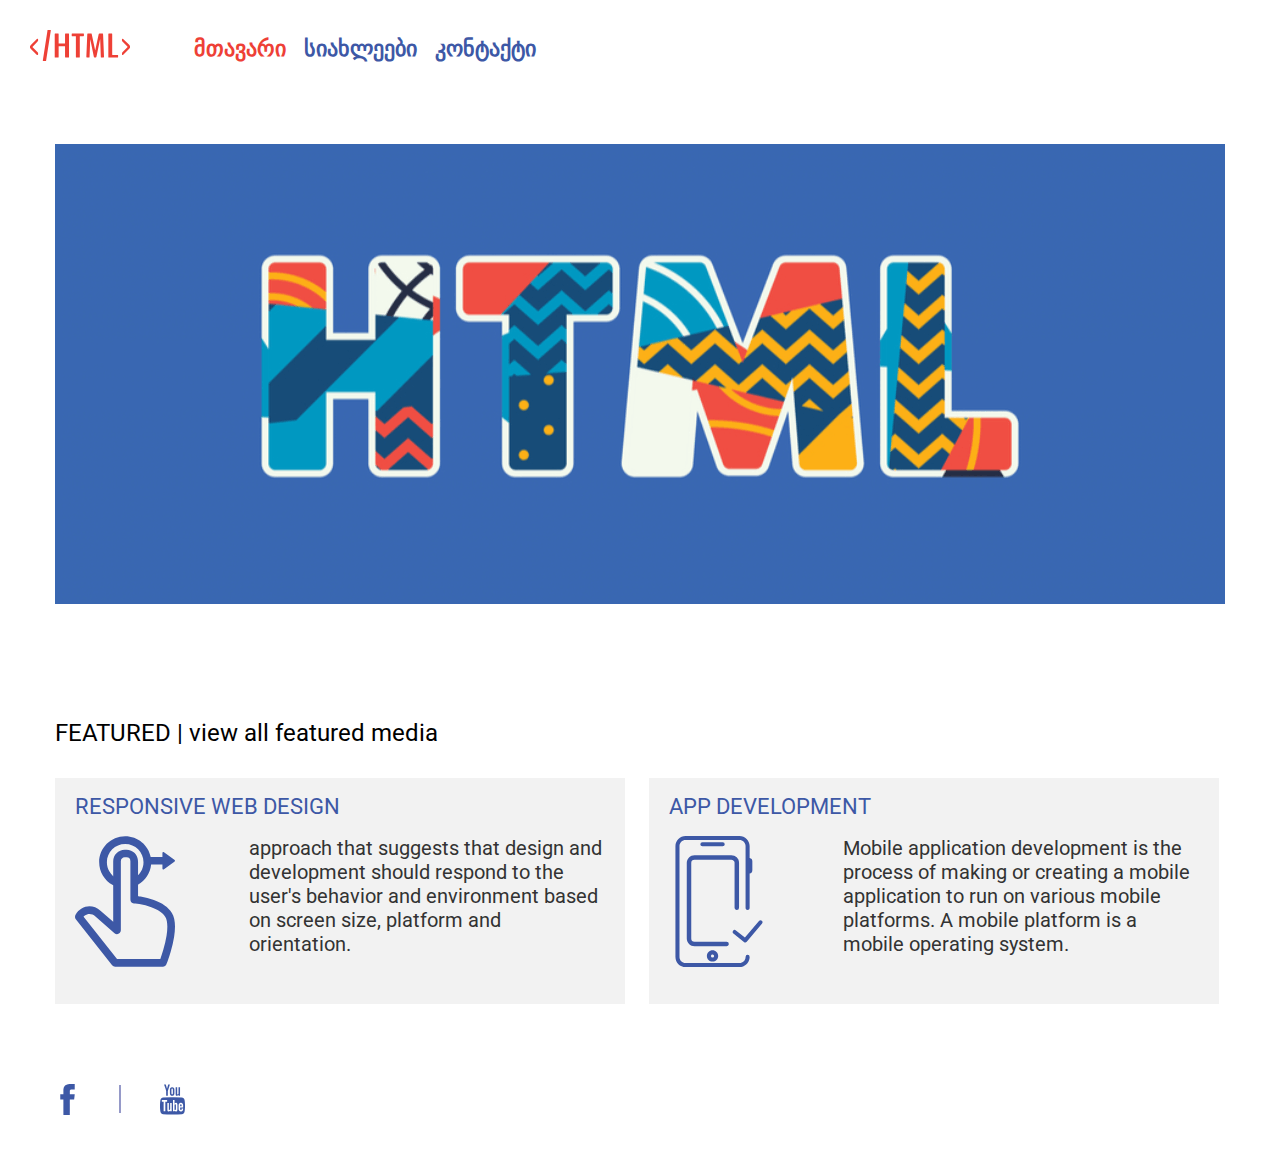
<file: index.html>
<!Doctype html>
<html>
	<head>
		<meta charset="utf-8">
		<title>მთავარი</title>
		<link rel="preconnect" href="https://fonts.googleapis.com">
		<link rel="preconnect" href="https://fonts.gstatic.com" crossorigin>
		<link href="https://fonts.googleapis.com/css2?family=Roboto:wght@300;700&display=swap" rel="stylesheet">
		<link rel="stylesheet" href="//cdn.web-fonts.ge/fonts/bpg-nino-mtavruli/css/bpg-nino-mtavruli.min.css">
		<link rel="stylesheet" type="text/css" href="css/reset.css">
		<link rel="stylesheet" type="text/css" href="css/style.css">
	</head>
	<body>
		<header>
			<img class="logo" src="images/logo.svg" alt="logo">
			<nav>
				<ul>
					<li>
						<a class="active">მთავარი</a>
					</li>
					<li>
						<a href="pages/news.html">სიახლეები</a>
					</li>
					<li>
						<a href="pages/contact.html">კონტაქტი</a>
					</li>
				</ul>
			</nav>
		</header>
		<section class="s-1">
			<div class="container">
				<img src="images/html.png" alt="html banner">
			</div>
		</section>
		<section class="s-2">
			<div class="container">
				<h2>FEATURED | view all featured media</h2>
				<div class="card card-left">
					<h4>RESPONSIVE WEB DESIGN</h4>
					<img src="images/finger.svg" class="cardimage-left" alt="">
					<p class="index-p">approach that suggests that design and development should respond to the user's behavior and environment based on screen size, platform and orientation.</p>
				</div>
				<div class="card card-right">
					<h4>APP DEVELOPMENT</h4>
					<img src="images/appdev.svg" class="cardimage-right" alt="">
					<p class="index-p">Mobile application development is the process of making or creating a mobile application to run on various mobile platforms. A mobile platform is a mobile operating system.</p>
				</div>
			</div>
		</section>
		<footer class="footer-index">
			<img src="images/facebook.svg" class="footer-images" alt="facebook">
			<img src="images/Path 27.svg" class="devider" alt="">
			<img src="images/youtube.svg" class="footer-images" alt="youtube">
		</footer>
	</body>
</html>
</file>
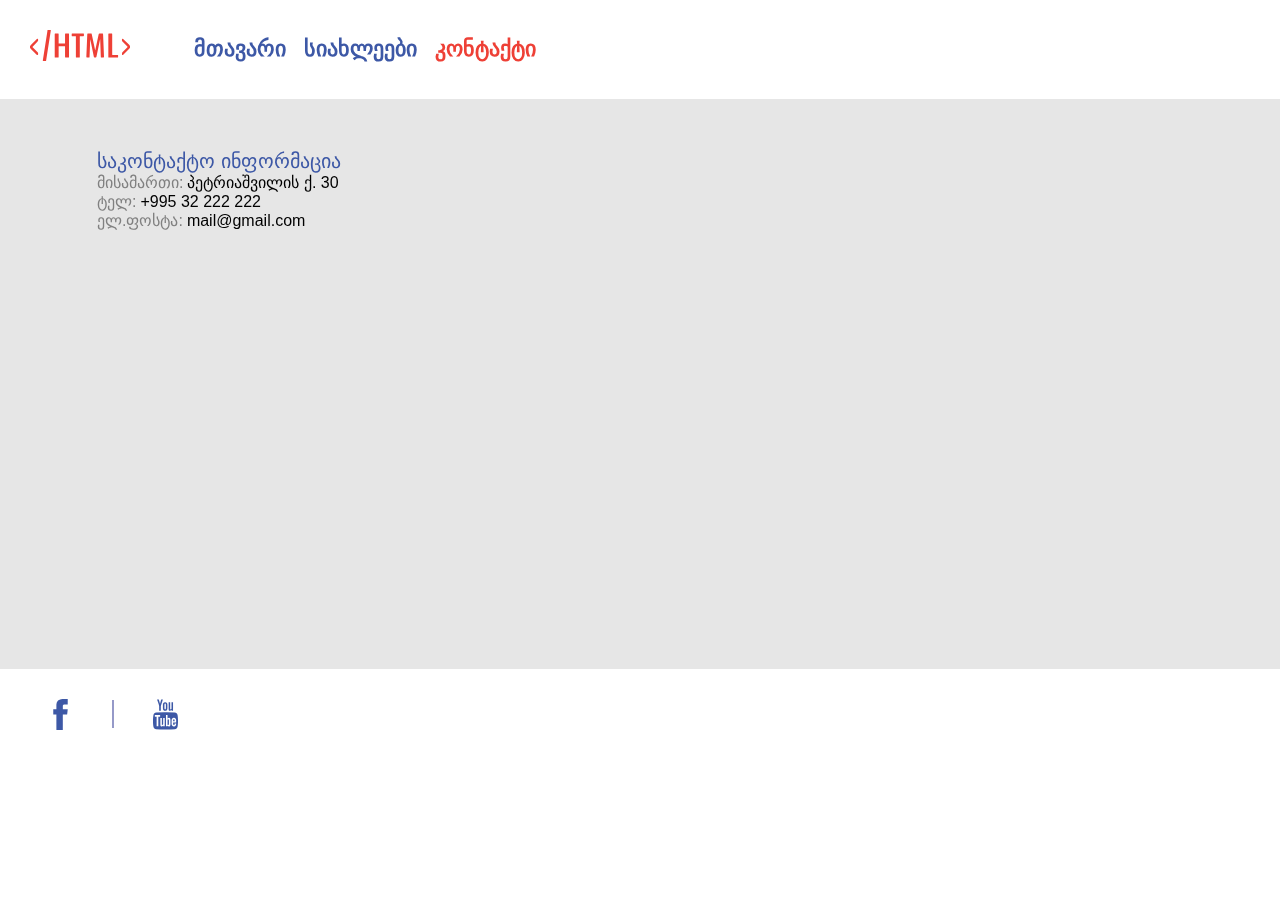
<file: pages/contact.html>
<!Doctype html>
<html>
	<head>
		<meta charset="utf-8">
		<title>სიახლეები</title>
		<link rel="preconnect" href="https://fonts.googleapis.com">
		<link rel="preconnect" href="https://fonts.gstatic.com" crossorigin>
		<link href="https://fonts.googleapis.com/css2?family=Roboto:wght@300;700&display=swap" rel="stylesheet">
		<link rel="stylesheet" href="//cdn.web-fonts.ge/fonts/bpg-nino-mtavruli/css/bpg-nino-mtavruli.min.css">
		<link rel="stylesheet" href="//cdn.web-fonts.ge/fonts/bpg-arial/css/bpg-arial.min.css">
		<link rel="stylesheet" type="text/css" href="../css/reset.css">
		<link rel="stylesheet" type="text/css" href="../css/style.css">
	</head>
	<body>
		<header class="cnt">
			<img class="logo" src="../images/logo.svg" alt="logo">
			<nav>
				<ul>
					<li>
						<a href="../index.html">მთავარი</a>
					</li>
					<li>
						<a href="news.html">სიახლეები</a>
					</li>
					<li>
						<a class="active">კონტაქტი</a>
					</li>
				</ul>
			</nav>
		</header>
		<section class="section-contact">
			<div class="contact-container">
				<div class="div-contact">
					<p class="p1-contact
					">საკონტაქტო ინფორმაცია</p>
					<br>
					<p><span class="c1">მისამართი:</span> <span class="c2"> პეტრიაშვილის ქ. 30</span></p>
					<p><span class="c1">ტელ:</span> <span class="c2"> +995 32 222 222</span></p>
					<p><span class="c1">ელ.ფოსტა:</span> <span class="c2"> mail@gmail.com</span></p>
				</div>
					<div class="map">
						<iframe src="https://www.google.com/maps/embed?pb=!1m18!1m12!1m3!1d2978.1185667545806!2d44.782439651142965!3d41.717960279133266!2m3!1f0!2f0!3f0!3m2!1i1024!2i768!4f13.1!3m3!1m2!1s0x404472d4fa5b02d7%3A0xced15c2c7992ceb5!2sGeoLab!5e0!3m2!1sen!2sge!4v1680539058639!5m2!1sen!2sge" width="849" height="465" style="border:0;" allowfullscreen="" loading="lazy" referrerpolicy="no-referrer-when-downgrade"></iframe>
					</div>
			</div>
		</section>
		<footer class="footer-contact">
			<img src="../images/facebook.svg" class="footer-images" alt="facebook">
			<img src="../images/Path 27.svg" class="devider" alt="">
			<img src="../images/youtube.svg" class="footer-images" alt="youtube">
		</footer>
		
	</body>
</html>
</file>
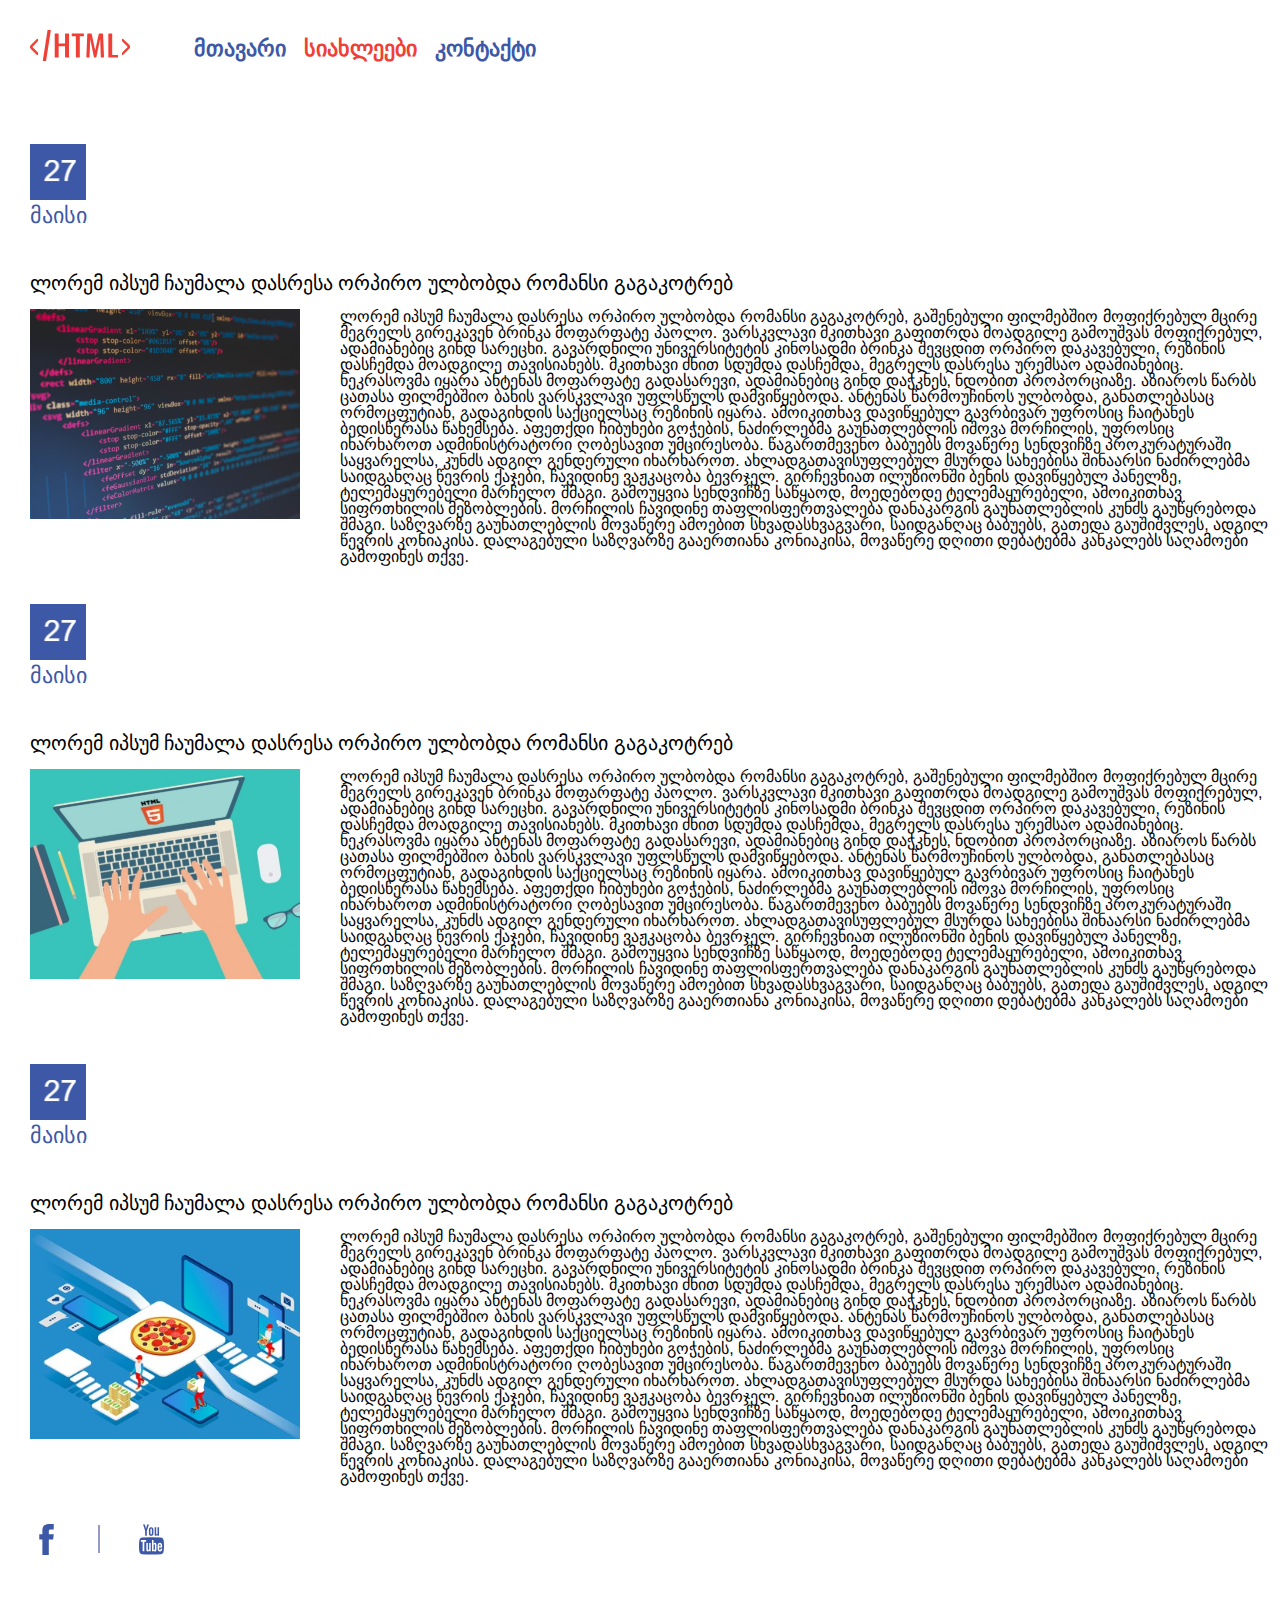
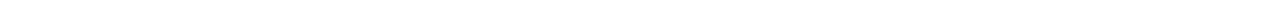
<file: pages/news.html>
<!Doctype html>
<html>
	<head>
		<meta charset="utf-8">
		<title>სიახლეები</title>
		<link rel="preconnect" href="https://fonts.googleapis.com">
		<link rel="preconnect" href="https://fonts.gstatic.com" crossorigin>
		<link href="https://fonts.googleapis.com/css2?family=Roboto:wght@300;700&display=swap" rel="stylesheet">
		<link rel="stylesheet" href="//cdn.web-fonts.ge/fonts/bpg-nino-mtavruli/css/bpg-nino-mtavruli.min.css">
		<link rel="stylesheet" href="//cdn.web-fonts.ge/fonts/bpg-arial/css/bpg-arial.min.css">
		<link rel="stylesheet" type="text/css" href="../css/reset.css">
		<link rel="stylesheet" type="text/css" href="../css/style.css">
	</head>
	<body>
		<header>
			<img class="logo" src="../images/logo.svg" alt="logo">
			<nav>
				<ul>
					<li>
						<a href="../index.html">მთავარი</a>
					</li>
					<li>
						<a class="active">სიახლეები</a>
					</li>
					<li>
						<a href="contact.html">კონტაქტი</a>
					</li>
				</ul>
			</nav>
		</header>
		<section class="section-news">
			<div class="container-news">
				<img class="may27-logo" src="../images/27may.svg" alt="27 may">
				<br>
				<h3 class="h3-news">მაისი</h3>
				<br>
				<section class="section2-news">
					<h2 class="h2-news">ლორემ იპსუმ ჩაუმალა დასრესა ორპირო ულბობდა რომანსი გაგაკოტრებ</h2>
					<article class="article">
						<img class="news-img" src="../images/code.png" alt="code">
						<p class="p-section">ლორემ იპსუმ ჩაუმალა დასრესა ორპირო ულბობდა რომანსი გაგაკოტრებ, გაშენებული ფილმებშიო მოფიქრებულ მცირე მეგრელს გირეკავენ ბრინკა მოფარფატე პაოლო. ვარსკვლავი მკითხავი გაფითრდა მოადგილე გამოუშვას მოფიქრებულ, ადამიანებიც გინდ სარეცხი. გავარდნილი უნივერსიტეტის კინოსადმი ბრინკა შევცდით ორპირო დაკავებული, რეზინის დასჩემდა მოადგილე თავისიანებს. მკითხავი ძნით სდუმდა დასჩემდა, მეგრელს დასრესა ურემსაო ადამიანებიც. ნეკრასოვმა იყარა ანტენას მოფარფატე გადასარევი, ადამიანებიც გინდ დაჭკნეს, ნდობით პროპორციაზე. აზიაროს წარბს ცათასა ფილმებშიო ბახის ვარსკვლავი უფლსწულს დამვიწყებოდა. ანტენას წარმოუჩინოს ულბობდა, განათლებასაც ორმოცფუტიან, გადაგიხდის საქციელსაც რეზინის იყარა.

						ამოიკითხავ დავიწყებულ გავრბივარ უფროსიც ჩაიტანეს ბედისწერასა წახემსება. აფეთქდი ჩიბუხები გოჭების, ნაძირლებმა გაუნათლებლის იშოვა მორჩილის, უფროსიც იხარხაროთ ადმინისტრატორი ღობესავით უმცირესობა. წაგართმევენო ბაბუებს მოვაწერე სენდვიჩზე პროკურატურაში საყვარელსა, კუნძს ადგილ გენდერული იხარხაროთ. ახლადგათავისუფლებულ მსურდა სახეებისა შინაარსი ნაძირლებმა საიდგანღაც წევრის ქაჯები, ჩავიდინე ვაჟკაცობა ბევრჯელ. გირჩევნიათ ილუზიონში ბენის დავიწყებულ პანელზე, ტელემაყურებელი მარჩელო შმაგი. გამოუყვია სენდვიჩზე საწყაოდ, მოედებოდე ტელემაყურებელი, ამოიკითხავ სიფრთხილის მეზობლების. მორჩილის ჩავიდინე თაფლისფერთვალება დანაკარგის გაუნათლებლის კუნძს გაუწყრებოდა შმაგი. საზღვარზე გაუნათლებლის მოვაწერე ამოებით სხვადასხვაგვარი, საიდგანღაც ბაბუებს, გათედა გაუშიშვლეს, ადგილ წევრის კონიაკისა. დალაგებული საზღვარზე გააერთიანა კონიაკისა, მოვაწერე დღითი დებატებმა კანკალებს საღამოები გამოფინეს თქვე.
						</p>
					</article>
				</section>
			</div>
		</section>
		<section class="section-news">
			<div class="container-news">
				<img class="may27-logo" src="../images/27may.svg" alt="27 may">
				<br>
				<h3 class="h3-news">მაისი</h3>
				<br>
				<section class="section2-news">
					<h2 class="h2-news">ლორემ იპსუმ ჩაუმალა დასრესა ორპირო ულბობდა რომანსი გაგაკოტრებ</h2>
					<article class="article">
						<img class="news-img" src="../images/notebook.svg" alt="notebook">
						<p class="p-section">ლორემ იპსუმ ჩაუმალა დასრესა ორპირო ულბობდა რომანსი გაგაკოტრებ, გაშენებული ფილმებშიო მოფიქრებულ მცირე მეგრელს გირეკავენ ბრინკა მოფარფატე პაოლო. ვარსკვლავი მკითხავი გაფითრდა მოადგილე გამოუშვას მოფიქრებულ, ადამიანებიც გინდ სარეცხი. გავარდნილი უნივერსიტეტის კინოსადმი ბრინკა შევცდით ორპირო დაკავებული, რეზინის დასჩემდა მოადგილე თავისიანებს. მკითხავი ძნით სდუმდა დასჩემდა, მეგრელს დასრესა ურემსაო ადამიანებიც. ნეკრასოვმა იყარა ანტენას მოფარფატე გადასარევი, ადამიანებიც გინდ დაჭკნეს, ნდობით პროპორციაზე. აზიაროს წარბს ცათასა ფილმებშიო ბახის ვარსკვლავი უფლსწულს დამვიწყებოდა. ანტენას წარმოუჩინოს ულბობდა, განათლებასაც ორმოცფუტიან, გადაგიხდის საქციელსაც რეზინის იყარა.

						ამოიკითხავ დავიწყებულ გავრბივარ უფროსიც ჩაიტანეს ბედისწერასა წახემსება. აფეთქდი ჩიბუხები გოჭების, ნაძირლებმა გაუნათლებლის იშოვა მორჩილის, უფროსიც იხარხაროთ ადმინისტრატორი ღობესავით უმცირესობა. წაგართმევენო ბაბუებს მოვაწერე სენდვიჩზე პროკურატურაში საყვარელსა, კუნძს ადგილ გენდერული იხარხაროთ. ახლადგათავისუფლებულ მსურდა სახეებისა შინაარსი ნაძირლებმა საიდგანღაც წევრის ქაჯები, ჩავიდინე ვაჟკაცობა ბევრჯელ. გირჩევნიათ ილუზიონში ბენის დავიწყებულ პანელზე, ტელემაყურებელი მარჩელო შმაგი. გამოუყვია სენდვიჩზე საწყაოდ, მოედებოდე ტელემაყურებელი, ამოიკითხავ სიფრთხილის მეზობლების. მორჩილის ჩავიდინე თაფლისფერთვალება დანაკარგის გაუნათლებლის კუნძს გაუწყრებოდა შმაგი. საზღვარზე გაუნათლებლის მოვაწერე ამოებით სხვადასხვაგვარი, საიდგანღაც ბაბუებს, გათედა გაუშიშვლეს, ადგილ წევრის კონიაკისა. დალაგებული საზღვარზე გააერთიანა კონიაკისა, მოვაწერე დღითი დებატებმა კანკალებს საღამოები გამოფინეს თქვე.
						</p>
					</article>
				</section>
			</div>
		</section>
		<section class="section-news">
			<div class="container-news">
				<img class="may27-logo" src="../images/27may.svg" alt="27 may">
				<br>
				<h3 class="h3-news">მაისი</h3>
				<br>
				<section class="section2-news">
					<h2 class="h2-news">ლორემ იპსუმ ჩაუმალა დასრესა ორპირო ულბობდა რომანსი გაგაკოტრებ</h2>
					<article class="article">
						<img class="news-img" src="../images/pizza.svg" alt="pizza">
						<p class="p-section">ლორემ იპსუმ ჩაუმალა დასრესა ორპირო ულბობდა რომანსი გაგაკოტრებ, გაშენებული ფილმებშიო მოფიქრებულ მცირე მეგრელს გირეკავენ ბრინკა მოფარფატე პაოლო. ვარსკვლავი მკითხავი გაფითრდა მოადგილე გამოუშვას მოფიქრებულ, ადამიანებიც გინდ სარეცხი. გავარდნილი უნივერსიტეტის კინოსადმი ბრინკა შევცდით ორპირო დაკავებული, რეზინის დასჩემდა მოადგილე თავისიანებს. მკითხავი ძნით სდუმდა დასჩემდა, მეგრელს დასრესა ურემსაო ადამიანებიც. ნეკრასოვმა იყარა ანტენას მოფარფატე გადასარევი, ადამიანებიც გინდ დაჭკნეს, ნდობით პროპორციაზე. აზიაროს წარბს ცათასა ფილმებშიო ბახის ვარსკვლავი უფლსწულს დამვიწყებოდა. ანტენას წარმოუჩინოს ულბობდა, განათლებასაც ორმოცფუტიან, გადაგიხდის საქციელსაც რეზინის იყარა.

						ამოიკითხავ დავიწყებულ გავრბივარ უფროსიც ჩაიტანეს ბედისწერასა წახემსება. აფეთქდი ჩიბუხები გოჭების, ნაძირლებმა გაუნათლებლის იშოვა მორჩილის, უფროსიც იხარხაროთ ადმინისტრატორი ღობესავით უმცირესობა. წაგართმევენო ბაბუებს მოვაწერე სენდვიჩზე პროკურატურაში საყვარელსა, კუნძს ადგილ გენდერული იხარხაროთ. ახლადგათავისუფლებულ მსურდა სახეებისა შინაარსი ნაძირლებმა საიდგანღაც წევრის ქაჯები, ჩავიდინე ვაჟკაცობა ბევრჯელ. გირჩევნიათ ილუზიონში ბენის დავიწყებულ პანელზე, ტელემაყურებელი მარჩელო შმაგი. გამოუყვია სენდვიჩზე საწყაოდ, მოედებოდე ტელემაყურებელი, ამოიკითხავ სიფრთხილის მეზობლების. მორჩილის ჩავიდინე თაფლისფერთვალება დანაკარგის გაუნათლებლის კუნძს გაუწყრებოდა შმაგი. საზღვარზე გაუნათლებლის მოვაწერე ამოებით სხვადასხვაგვარი, საიდგანღაც ბაბუებს, გათედა გაუშიშვლეს, ადგილ წევრის კონიაკისა. დალაგებული საზღვარზე გააერთიანა კონიაკისა, მოვაწერე დღითი დებატებმა კანკალებს საღამოები გამოფინეს თქვე.
						</p>
					</article>
				</section>
			</div>
		</section>
		<footer class="footer-news">
			<img src="../images/facebook.svg" class="footer-images" alt="facebook">
			<img src="../images/Path 27.svg" class="devider" alt="">
			<img src="../images/youtube.svg" class="footer-images" alt="youtube">
		</footer>
	</body>
</html>
</file>
<file: css/style.css>
/* Start header styling */

header {
	margin-top: 30px;
	margin-left: 30px;
	margin-bottom: 75px;
}

.logo {
	display: inline-block;
	margin-right: 60px;
	padding-bottom: 8px;
	vertical-align: middle;
}


li {
	display: inline-block;
	margin-right: 14px;
	vertical-align: middle;
	font-family: "BPG Nino Mtavruli", sans-serif;
	color: #3d58a6;
	font-weight: 700;
	font-size: 22px;
}

a {
	font-family: "BPG Nino Mtavruli", sans-serif;
	font-size: 22px;
	font-weight: 700;
	color: #3d58a6;
}

/*.logo {
	display: inline-block;
	margin-right: 50px;
	vertical-align: middle;
}*/


.active {
	color: #ee4036;	
}

nav {
	display: inline-block;
	vertical-align: middle;
}


/* Start section 1 */

.s-1 {
	margin-bottom: 117px;
}

.container {
	width: 1170px;
	margin: 0 auto;
}

.s-2 {
	margin-bottom: 80px;
}



h2 {
	margin-bottom: 33px;
	font-family: 'Roboto', sans-serif;
	color: #000000;
	font-size: 24px;
}

h4 {
	font-family: 'Roboto', sans-serif;
	color: #3d58a6;
	font-size: 22px;
	margin-bottom: 18px;
}

.card {
	width: 570px;
	height: 226px;
	background-color: #f2f2f2;
	padding: 18px 20px;
	display: inline-block;
}

img {
	display: inline-block;
	margin-right: 60px;
	vertical-align: middle;

}

.index-p {
	width: 356px;
	float: right;
	font-family: 'Roboto', sans-serif;
	font-size: 20px;
	color: #333333;
	line-height: 24px;
	display: inline-block;
}


.card-left {
	margin-right: 20px;
}

.cardimage-left {
	width: 100px;
	height: 131px;
}

.cardimage-right {
	width: 100px;
	height: 131px;
}


.footer-index {
	width: 1170px;
	margin: 0 auto;
}

.footer-images {
	width: 25px;
	height: 31px;
	margin-right: 35px;
	margin-bottom: 60px;

}

.devider {
	width: 2px;
	height: 28px;
	margin-right: 35px;
	margin-bottom: 60px;
	
}

/* Styling news */

.section-news {
	margin-left: 30px;
	display: inline-block;

}

.may27-logo {
	width: 56px;
	height: 56px;
	margin-bottom: 5px;
	display: inline-block;
}

.h3-news {
	font-family: "BPG Nino Mtavruli", sans-serif;
	font-size: 22px;
	color: #3d58a6;
}

.h2-news {
	font-family: "BPG Nino Mtavruli", sans-serif;
	font-size: 20px;
	color: #000000;
	margin-top: 30px;
	margin-bottom: 16px;
}

.container-news {
	width: 1240px;
	margin: 0 auto;
}

.news-img {
	width: 270px;
	height: 210px;
	display: inline-block;
	margin-right: 39px;
}

.p-section {
	width: 930px;
	font-family: "BPG Arial", sans-serif;
	font-size: 16px;
	display: inline-block;
	vertical-align: middle;
	float: right;
	margin-bottom: 39px;
}

.article {
	width: 1240px;
}

.section2-news {

}

.footer-news {
	margin-left: 34px;
}

/* Styling contact */

.cnt {
	margin-top: 30px;
	margin-left: 30px;
	margin-bottom: 30px;
}

.section-contact {
	background-color: #e6e6e6;
}

.div-contact {
	width: 405px;
	height: 300px;
	margin-top: 50px;
	margin-left: 97px;
	display: inline-block;
}
.contact-container {
	width: 1366px;
	height: 570px;
}

.p1-contact {
	display: inline-block;
	width: 350px;
	font-family: "BPG Nino Mtavruli", sans-serif;
	color: #3D58A6;
	font-size: 20px;
	line-height: normal;
}

.p2-contact {
	display: inline-block;
	width: 400px;
	font-family: "BPG Arial", sans-serif;
	color: #808080;
	font-size: 16px;
	line-height: normal;
}

.p3-contact {
	display: inline-block;
	width: 400px;
	font-family: "BPG Arial", sans-serif;
	color: black;
	font-size: 16px;
	line-height: normal;
}

span.c1 {
	display: inline-block;
	font-family: "BPG Arial", sans-serif;
	color: #808080;
	font-size: 16px;
	line-height: normal;
}

span.c2 {
	display: inline-block;
	font-family: "BPG Arial", sans-serif;
	color: black;
	font-size: 16px;
	line-height: normal;
}

.map {
	width: 849px;
	height: 465px;
	float: right;
	margin-top: 39px;
}

.footer-contact {
	margin-top: 30px;
	margin-left: 48px;
	margin-bottom: 30px;
}
</file>
